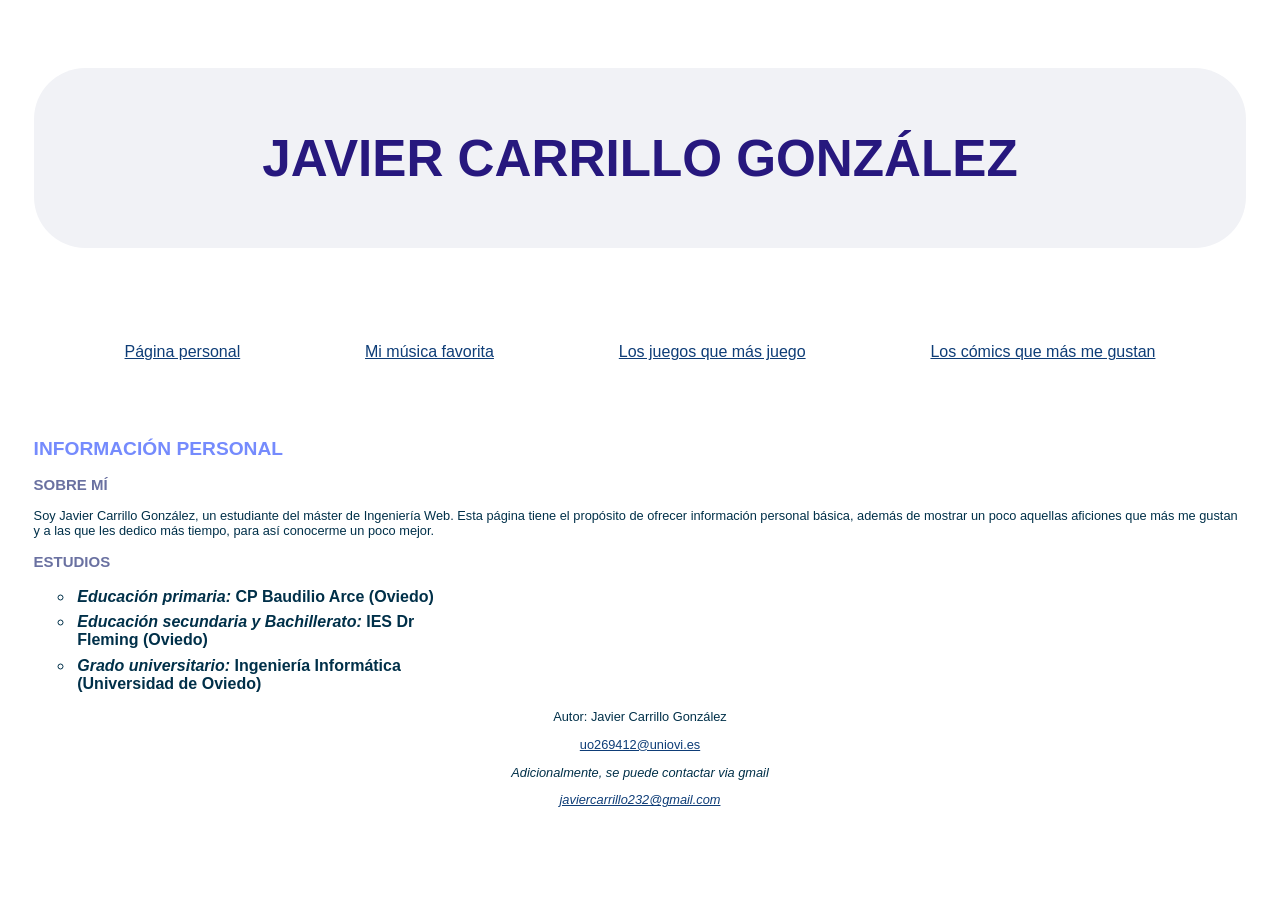
<file: HTML_1/index.html>
<!DOCTYPE HTML>

<html lang="es">
    <head>
        <!-- Datos que describen el documento -->
        <meta charset="UTF-8">
		<meta name="author" content="Javier Carrillo González"/>
		<meta name="description" content="Página web sobre Javier Carrillo González"/>
        <title>Javier Carrillo González</title>
        <link rel="stylesheet" type="text/css" href="estilo.css" />
        <link rel="stylesheet" type="text/css" href="estiloLista.css" />

    </head>
    <body>
        <h1>Javier Carrillo González</h1>
        <nav>
            <a title ="Enlace a la página principal" accesskey="P" tabindex = "1" href="index.html">Página personal</a>
            <a title ="Enlace a la página sobre música" accesskey="M" tabindex = "3" href="musica_favorita.html">Mi música favorita</a>
            <a title ="Enlace a la página sobre videojuegos" accesskey="V" tabindex = "4" href="videojuegos_favoritos.html">Los juegos que más juego</a>
            <a title ="Enlace a la página sobre cómics" accesskey="C" tabindex = "5" href="comics_favoritos.html">Los cómics que más me gustan</a>
        </nav> 
        <hgroup>
            <h2>Información personal</h2>
            <h3>Sobre mí</h3>
        </hgroup>
        <p>Soy Javier Carrillo González, un estudiante del máster de Ingeniería Web. Esta página tiene el propósito de ofrecer información personal básica, además de mostrar un poco aquellas aficiones que más me gustan y a las que les dedico más tiempo, para así conocerme un poco mejor.</p>
        <h3>Estudios</h3>
        <ul>
            <li><em>Educación primaria:</em> CP Baudilio Arce (Oviedo)</li>
            <li><em>Educación secundaria y Bachillerato:</em> IES Dr Fleming (Oviedo)</li>
            <li><em>Grado universitario:</em> Ingeniería Informática (Universidad de Oviedo)</li>
        </ul>
        <footer>
            <p>Autor: Javier Carrillo González</p>
            <p><a href="mailto:uo269412@uniovi.es">uo269412@uniovi.es</a></p>
        </footer>
        <address>
            <p>Adicionalmente, se puede contactar via gmail</p>
            <p><a href="mailto:javiercarillo232@gmail.com">javiercarrillo232@gmail.com</a></p>
        </address>
    </body>
</html>
</file>
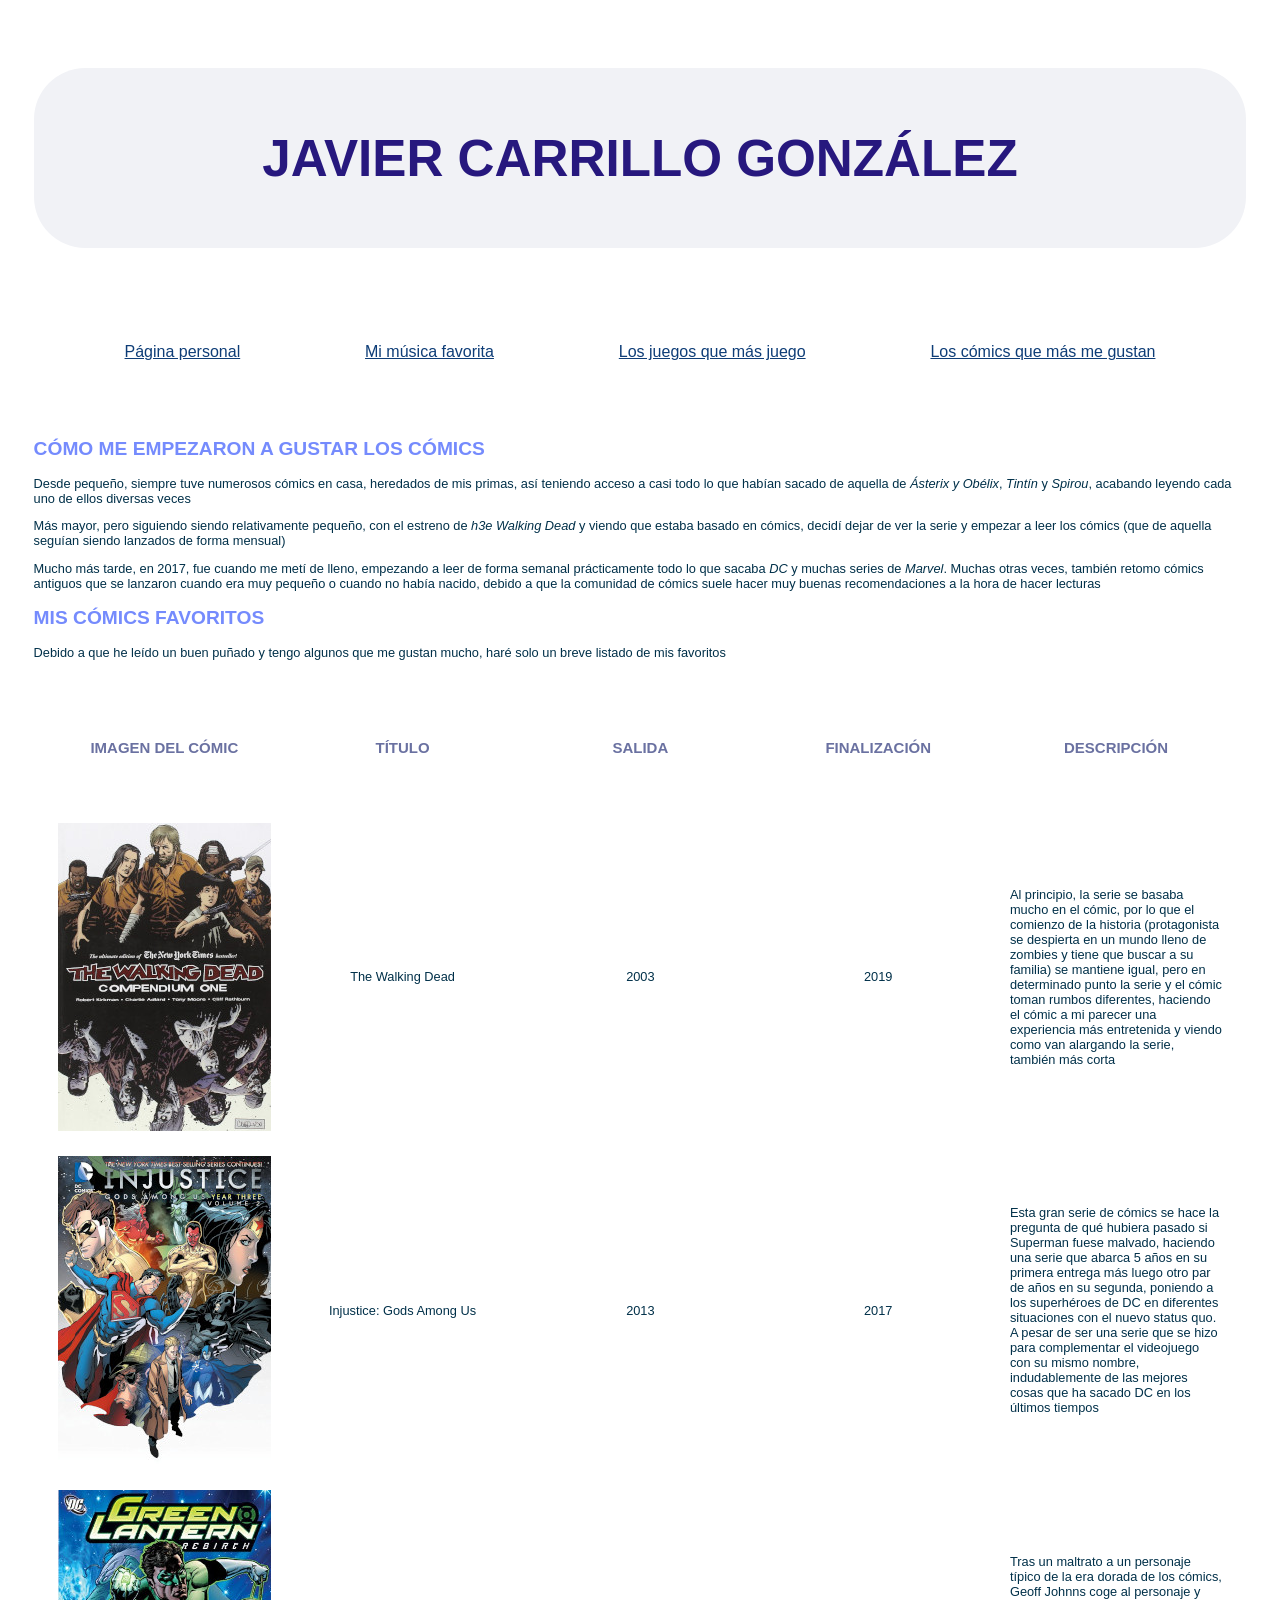
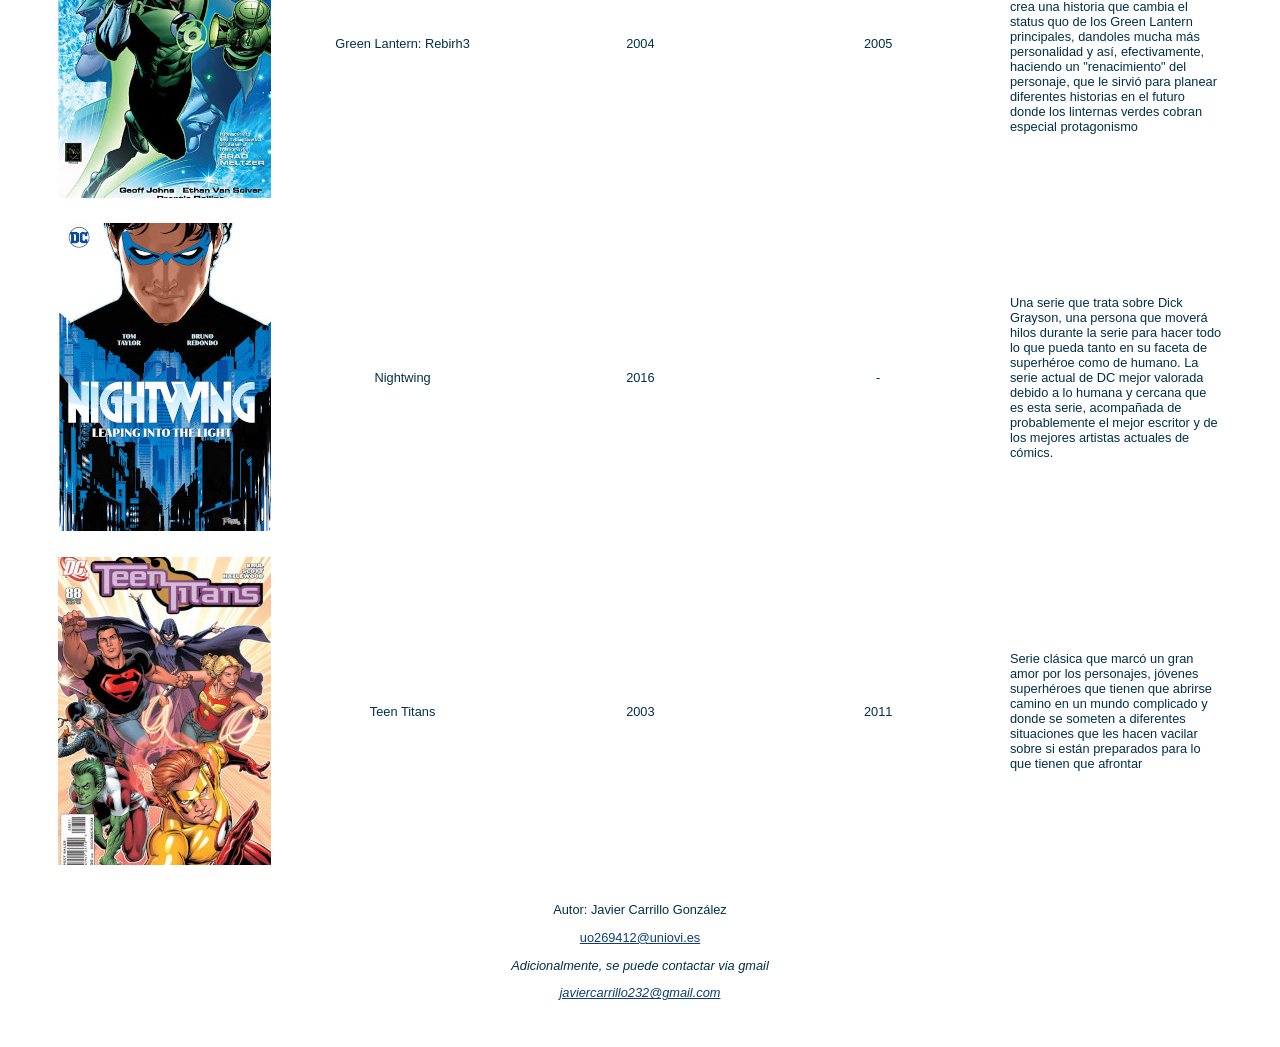
<file: HTML_1/comics_favoritos.html>
<!DOCTYPE HTML>

<html lang="es">
    <head>
        <!-- Datos que describen el documento -->
        <meta charset="UTF-8">
		<meta name="author" content="Javier Carrillo González"/>
		<meta name="description" content="Página web sobre Javier Carrillo González"/>
        <title>Javier Carrillo González</title>
        <link rel="stylesheet" type="text/css" href="estilo.css" />
        <link rel="stylesheet" type="text/css" href="estiloSection.css" />

    </head>
    <body>
        <h1>Javier Carrillo González</h1>
        <nav>
            <a title ="Enlace a la página principal" accesskey="P" tabindex = "1" href="index.html">Página personal</a>
            <a title ="Enlace a la página sobre música" accesskey="M" tabindex = "3" href="musica_favorita.html">Mi música favorita</a>
            <a title ="Enlace a la página sobre videojuegos" accesskey="V" tabindex = "4" href="videojuegos_favoritos.html">Los juegos que más juego</a>
            <a title ="Enlace a la página sobre cómics" accesskey="C" tabindex = "5" href="comics_favoritos.html">Los cómics que más me gustan</a>
        </nav> 
        <h2>Cómo me empezaron a gustar los cómics</h2>
        <p>Desde pequeño, siempre tuve numerosos cómics en casa, heredados de mis primas, así teniendo acceso a casi todo lo que habían sacado de aquella de <em>Ásterix y Obélix</em>, <em>Tintín</em> y <em>Spirou</em>, acabando leyendo cada uno de ellos diversas veces</p>
        <p>Más mayor, pero siguiendo siendo relativamente pequeño, con el estreno de <em>h3e Walking Dead</em> y viendo que estaba basado en cómics, decidí dejar de ver la serie y empezar a leer los cómics (que de aquella seguían siendo lanzados de forma mensual)</p>
        <p>Mucho más tarde, en 2017, fue cuando me metí de lleno, empezando a leer de forma semanal prácticamente todo lo que sacaba <em>DC</em> y muchas series de <em>Marvel</em>. Muchas otras veces, también retomo cómics antiguos que se lanzaron cuando era muy pequeño o cuando no había nacido, debido a que la comunidad de cómics suele hacer muy buenas recomendaciones a la hora de hacer lecturas</p>
        <h2>Mis cómics favoritos</h2>
        <p>Debido a que he leído un buen puñado y tengo algunos que me gustan mucho, haré solo un breve listado de mis favoritos</p>
        <section>
                    <h3>Imagen del cómic</h3>
                    <h3>Título</h3>
                    <h3>Salida</h3>
                    <h3>Finalización</h3>
                    <h3>Descripción</h3>
                    <img src="multimedia/walking_dead.jpg" alt="Imagen del cómic de Walking Dead">
                    <p>The Walking Dead</p>
                    <p>2003</p>
                    <p>2019</p>
                    <p>Al principio, la serie se basaba mucho en el cómic, por lo que el comienzo de la historia (protagonista se despierta en un mundo lleno de zombies y tiene que buscar a su familia) se mantiene igual, pero en determinado punto la serie y el cómic toman rumbos diferentes, haciendo el cómic a mi parecer una experiencia más entretenida y viendo como van alargando la serie, también más corta</p>
                    <img src="multimedia/injustice.jpg" alt="Imagen del cómic de Injustice">
                    <p>Injustice: Gods Among Us</p>
                    <p>2013</p>
                    <p>2017</p>
                    <p>Esta gran serie de cómics se hace la pregunta de qué hubiera pasado si Superman fuese malvado, haciendo una serie que abarca 5 años en su primera entrega más luego otro par de años en su segunda, poniendo a los superhéroes de DC en diferentes situaciones con el nuevo status quo. A pesar de ser una serie que se hizo para complementar el videojuego con su mismo nombre, indudablemente de las mejores cosas que ha sacado DC en los últimos tiempos</p>
                    <img src="multimedia/green_lantern.jpg" alt="Imagen del cómic de Green Lantern">
                    <p>Green Lantern: Rebirh3</p>
                    <p>2004</p>
                    <p>2005</p>
                    <p>Tras un maltrato a un personaje típico de la era dorada de los cómics, Geoff Johnns coge al personaje y crea una historia que cambia el status quo de los Green Lantern principales, dandoles mucha más personalidad y así, efectivamente, haciendo un "renacimiento" del personaje, que le sirvió para planear diferentes historias en el futuro donde los linternas verdes cobran especial protagonismo</p>
                    <img src="multimedia/nightwing.jpg" alt="Imagen del cómic de Nightwing">
                    <p>Nightwing</p>
                    <p>2016</p>
                    <p>-</p>
                    <p>Una serie que trata sobre Dick Grayson, una persona que moverá hilos durante la serie para hacer todo lo que pueda tanto en su faceta de superhéroe como de humano. La serie actual de DC mejor valorada debido a lo humana y cercana que es esta serie, acompañada de probablemente el mejor escritor y de los mejores artistas actuales de cómics.</p>
                    <img src="multimedia/teen_titans.jpg" alt="Imagen del cómic de Teen Titans">
                    <p>Teen Titans</p>
                    <p>2003</p>
                    <p>2011</p>
                    <p>Serie clásica que marcó un gran amor por los personajes, jóvenes superhéroes que tienen que abrirse camino en un mundo complicado y donde se someten a diferentes situaciones que les hacen vacilar sobre si están preparados para lo que tienen que afrontar</p>
        </section>
        <footer>
            <p>Autor: Javier Carrillo González</p>
            <p><a href="mailto:uo269412@uniovi.es">uo269412@uniovi.es</a></p>
        </footer>
        <address>
            <p>Adicionalmente, se puede contactar via gmail</p>
            <p><a href="mailto:javiercarillo232@gmail.com">javiercarrillo232@gmail.com</a></p>
        </address>
    </body>
</html>
</file>
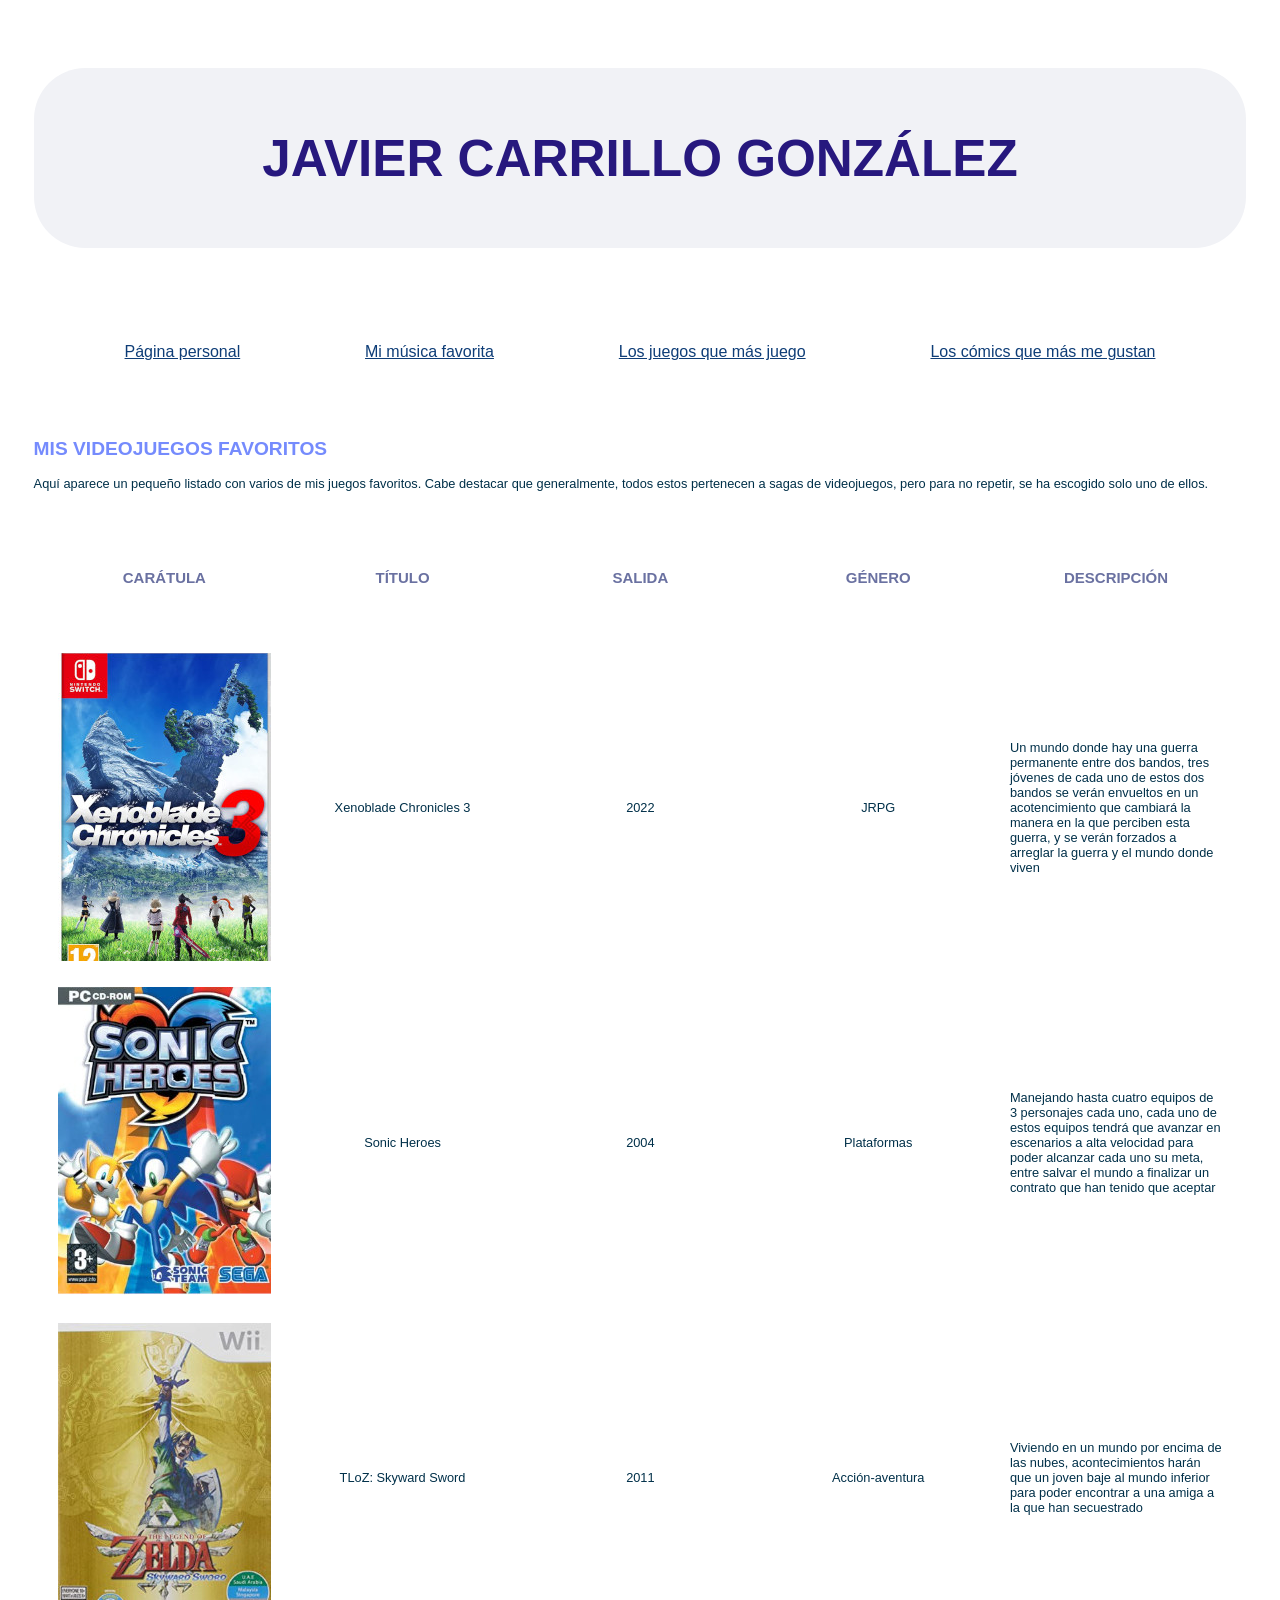
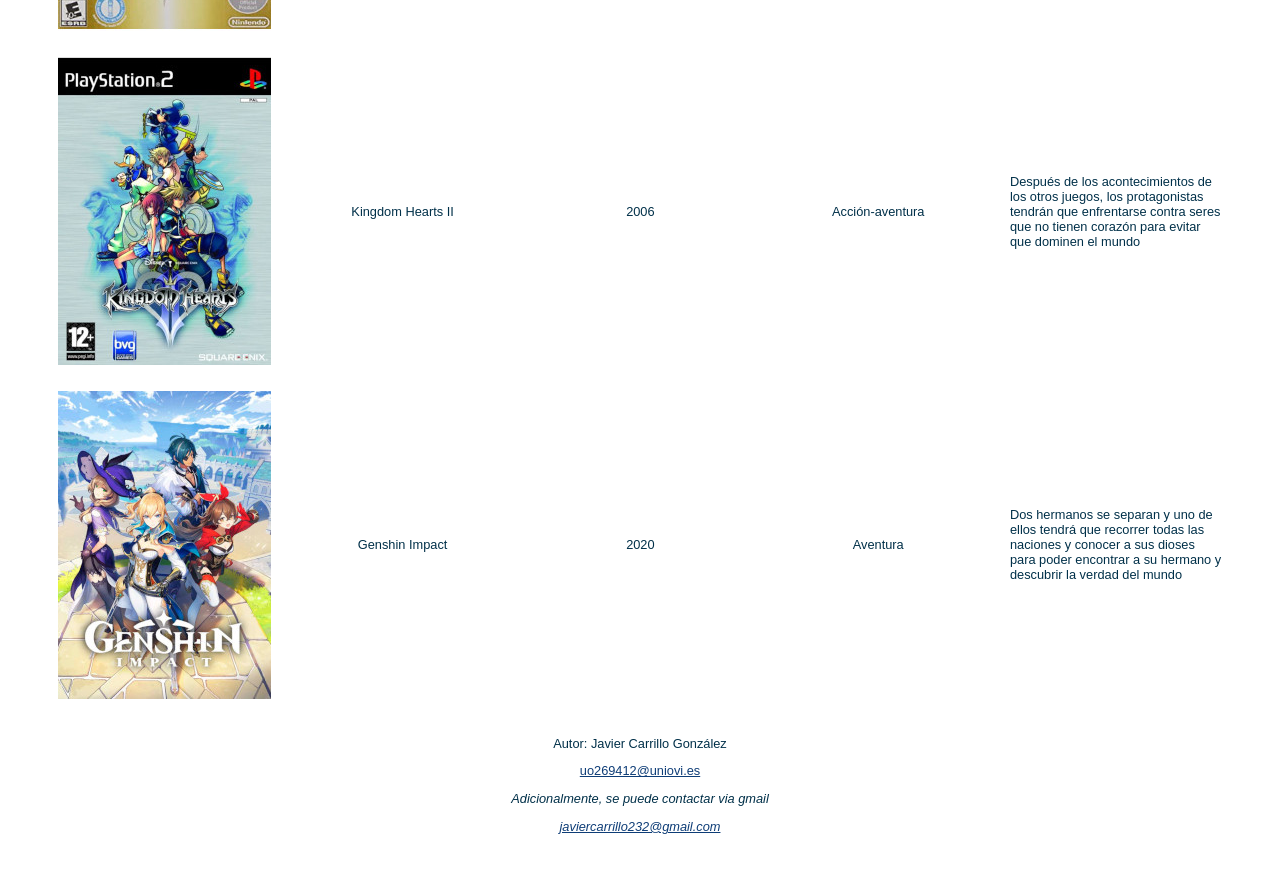
<file: HTML_1/videojuegos_favoritos.html>
<!DOCTYPE HTML>
<html lang="es">
    <head>
        <!-- Datos que describen el documento -->
        <meta charset="UTF-8">
		<meta name="author" content="Javier Carrillo González"/>
		<meta name="description" content="Página web sobre Javier Carrillo González"/>
        <title>Javier Carrillo González</title>
        <link rel="stylesheet" type="text/css" href="estilo.css" />
        <link rel="stylesheet" type="text/css" href="estiloSection.css" />

    </head>
    <body>
        <h1>Javier Carrillo González</h1>
        <nav>
            <a title ="Enlace a la página principal" accesskey="P" tabindex = "1" href="index.html">Página personal</a>
            <a title ="Enlace a la página sobre música" accesskey="M" tabindex = "3" href="musica_favorita.html">Mi música favorita</a>
            <a title ="Enlace a la página sobre videojuegos" accesskey="V" tabindex = "4" href="videojuegos_favoritos.html">Los juegos que más juego</a>
            <a title ="Enlace a la página sobre cómics" accesskey="C" tabindex = "5" href="comics_favoritos.html">Los cómics que más me gustan</a>
        </nav> 
        <h2>Mis videojuegos favoritos</h2>
        <p>Aquí aparece un pequeño listado con varios de mis juegos favoritos. Cabe destacar que generalmente, todos estos pertenecen a sagas de videojuegos, pero para no repetir, se ha escogido solo uno de ellos.</p>
        <section>
            <h3>Carátula</h3>
            <h3>Título</h3>
            <h3>Salida</h3>
            <h3>Género</h3>
            <h3>Descripción</h3>
            <img src="multimedia/xenoblade_3.jpg" alt="Imagen de la carátula del Xenoblade 3">
            <p>Xenoblade Chronicles 3</p>
            <p>2022</p>
            <p>JRPG</p>
            <p>Un mundo donde hay una guerra permanente entre dos bandos, tres jóvenes de cada uno de estos dos bandos se verán envueltos en un acotencimiento que cambiará la manera en la que perciben esta guerra, y se verán forzados a arreglar la guerra y el mundo donde viven</p>
            <p><img src="multimedia/sonic_heroes.jpg" alt="Imagen de la carátula del Sonic Heroes"></p>
            <p>Sonic Heroes</p>
            <p>2004</p>
            <p>Plataformas</p>
            <p>Manejando hasta cuatro equipos de 3 personajes cada uno, cada uno de estos equipos tendrá que avanzar en escenarios a alta velocidad para poder alcanzar cada uno su meta, entre salvar el mundo a finalizar un contrato que han tenido que aceptar</p>
            <img src="multimedia/skyward_sword.jpg" alt="Imagen de la carátula del Skyward Sword">
            <p>TLoZ: Skyward Sword</p>
            <p>2011</p>
            <p>Acción-aventura</p>
            <p>Viviendo en un mundo por encima de las nubes, acontecimientos harán que un joven baje al mundo inferior para poder encontrar a una amiga a la que han secuestrado</p>
            <img src="multimedia/kingdom_hearts_2.jpg" alt="Imagen de la carátula del Kingdom Hearts 2">
            <p>Kingdom Hearts II</p>
            <p>2006</p>
            <p>Acción-aventura</p>
            <p>Después de los acontecimientos de los otros juegos, los protagonistas tendrán que enfrentarse contra seres que no tienen corazón para evitar que dominen el mundo</p>
            <img src="multimedia/genshin_impact.jpg" alt="Imagen de la carátula del Genshin Impact">
            <p>Genshin Impact</p>
            <p>2020</p>
            <p>Aventura</p>
            <p>Dos hermanos se separan y uno de ellos tendrá que recorrer todas las naciones y conocer a sus dioses para poder encontrar a su hermano y descubrir la verdad del mundo</p>
        </section>
        <footer>
            <p>Autor: Javier Carrillo González</p>
            <p><a href="mailto:uo269412@uniovi.es">uo269412@uniovi.es</a></p>
        </footer>
        <address>
            <p>Adicionalmente, se puede contactar via gmail</p>
            <p><a href="mailto:javiercarillo232@gmail.com">javiercarrillo232@gmail.com</a></p>
        </address>
    </body>
</html>
</file>
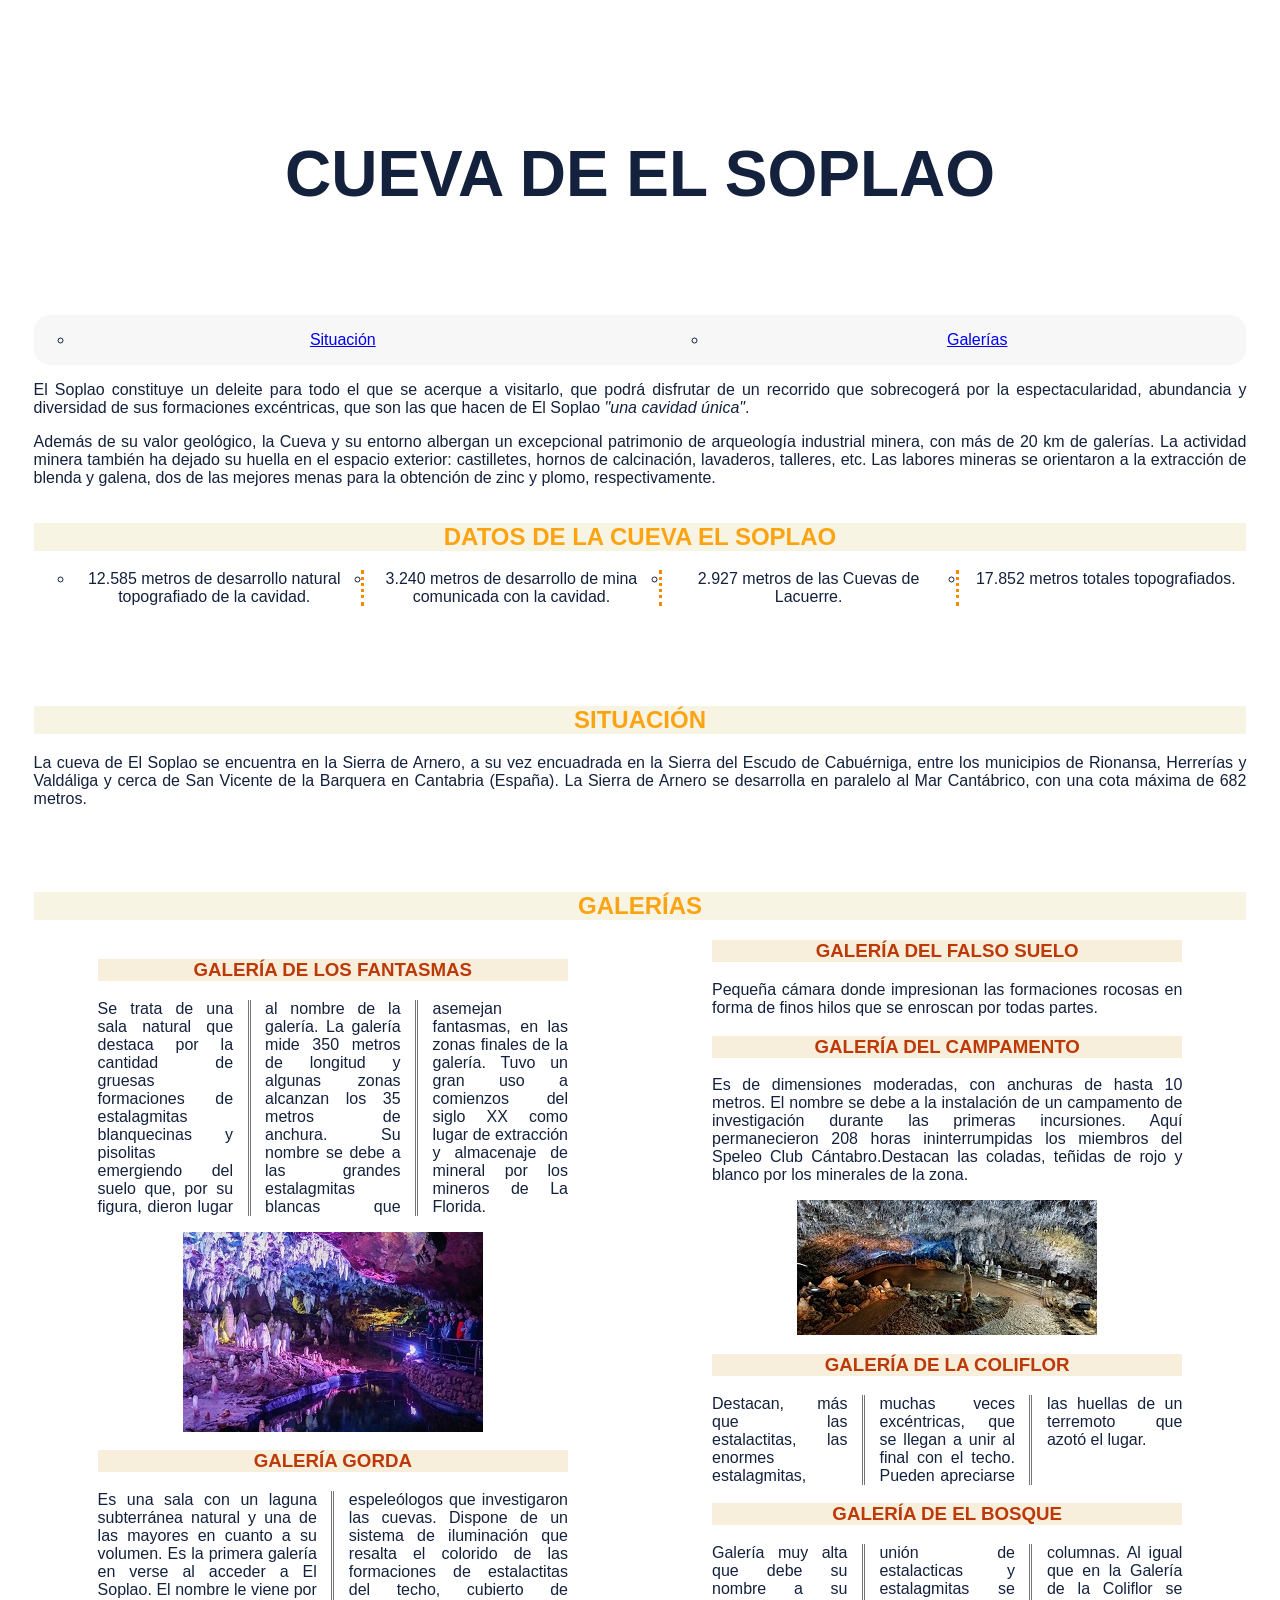
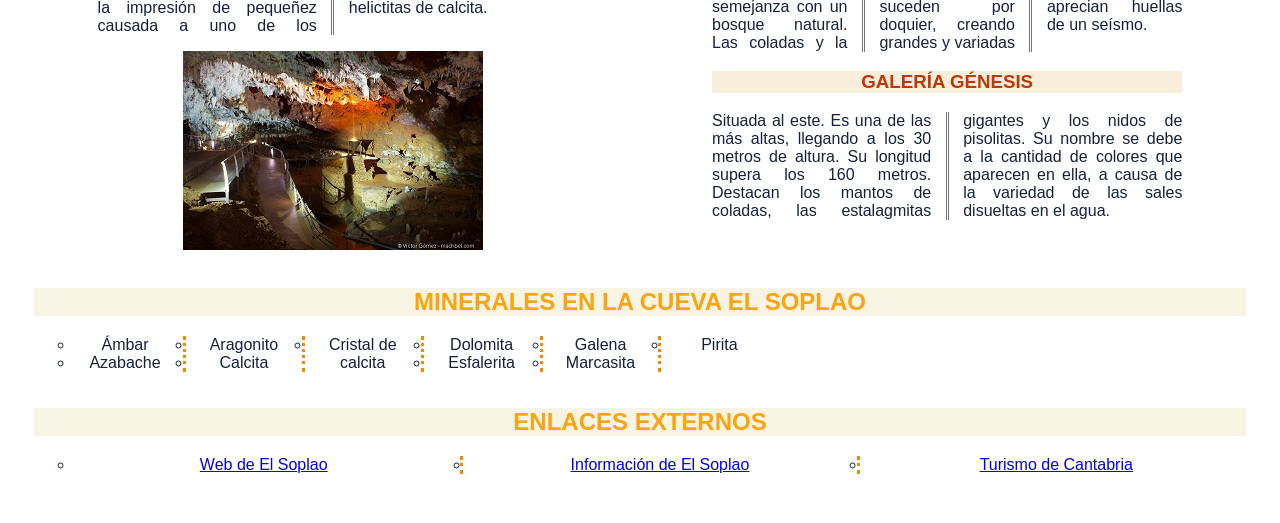
<file: HTML_2/elsoplao.html>
<!DOCTYPE html>
<html lang="es">
 <head>
    <!-- Datos que describen el documento -->
	<meta charset="utf-8">
	<title>El Soplao</title>

    <!-- enlace a la hoja de estilo  -->
    <!-- ATENCIÓN: Si permite añadir hojas de estilo adicionales-->
    <link rel="stylesheet" type="text/css" href="estilo.css" />
	
 </head>
 <body>
	<header>
		<h1>Cueva de El Soplao</h1>
	</header>
	
	<nav>
		<ul>
            <li><a href="#situacion" title="ancla a situación">Situación</a></li>
			<li><a href="#galerias" title="ancla a galerias">Galerías</a></li>
		</ul>
	</nav>
	
	
	<main> 
    	
        <p>El Soplao constituye un deleite para todo el que se acerque a visitarlo, que podrá disfrutar de un recorrido que sobrecogerá por la espectacularidad, abundancia y diversidad de sus formaciones excéntricas, que son las que hacen de El Soplao <em>"una cavidad única"</em>.</p>

        <p>Además de su valor geológico, la Cueva y su entorno albergan un excepcional patrimonio de arqueología industrial minera, con más de 20 km de galerías. La actividad minera también ha dejado su huella en el espacio exterior: castilletes, hornos de calcinación, lavaderos, talleres, etc. Las labores mineras se orientaron a la extracción de blenda y galena, dos de las mejores menas para la obtención de zinc y plomo, respectivamente.</p>


		<article>
            <h2>Datos de la Cueva El Soplao</h2>
                <ul>
                    <li>12.585 metros de desarrollo natural topografiado de la cavidad.</li>
                    <li>3.240 metros de desarrollo de mina comunicada con la cavidad.</li>
                    <li>2.927 metros de las Cuevas de Lacuerre.</li>
                    <li>17.852 metros totales topografiados.</li>
                </ul>
        </article>

        <!--ATENCIÓN los id son solo para simular el menú de navegación NO pueden utilizarse como selectores de CSS-->
		<section id="situacion">
            
			<h2>Situación</h2>

			<p>La cueva de El Soplao se encuentra en la Sierra de Arnero, a su vez encuadrada en la Sierra del Escudo de Cabuérniga, entre los municipios de Rionansa, Herrerías y Valdáliga y cerca de San Vicente de la Barquera en Cantabria (España). La Sierra de Arnero se desarrolla en paralelo al Mar Cantábrico, con una cota máxima de 682 metros.</p>

		</section>
		<!--ATENCIÓN los id son solo para simular el menú de navegación NO pueden utilizarse como selectores de CSS-->
		<section id="galerias">
			<h2>Galerías</h2>
	
            <h3>Galería de los Fantasmas</h3>
			<p>Se trata de una sala natural que destaca por la cantidad de gruesas formaciones de estalagmitas blanquecinas y pisolitas emergiendo del suelo que, por su figura, dieron lugar al nombre de la galería. La galería mide 350 metros de longitud y algunas zonas alcanzan los 35 metros de anchura. Su nombre se debe a las grandes estalagmitas blancas que asemejan fantasmas, en las zonas finales de la galería. Tuvo un gran uso a comienzos del siglo XX como lugar de extracción y almacenaje de mineral por los mineros de La Florida.</p>
			<img src="multimedia/genesis.jpg" alt="Imagen de la Galería de los Fantasmas">

            <h3>Galería Gorda</h3>
			<p>Es una sala con un laguna subterránea natural y una de las mayores en cuanto a su volumen. Es la primera galería en verse al acceder a El Soplao. El nombre le viene por la impresión de pequeñez causada a uno de los espeleólogos que investigaron las cuevas. Dispone de un sistema de iluminación que resalta el colorido de las formaciones de estalactitas del techo, cubierto de helictitas de calcita.</p>
			<img src="multimedia/gorda.jpg" alt="Imagen de la Galería Gorda">
            <h3>Galería del Falso Suelo</h3>
			<p>Pequeña cámara donde impresionan las formaciones rocosas en forma de finos hilos que se enroscan por todas partes.</p>

            <h3>Galería del Campamento</h3>
			<p>Es de dimensiones moderadas, con anchuras de hasta 10 metros. El nombre se debe a la instalación de un campamento de investigación durante las primeras incursiones. Aquí permanecieron 208 horas ininterrumpidas los miembros del Speleo Club Cántabro.Destacan las coladas, teñidas de rojo y blanco por los minerales de la zona.</p>
			<img src="multimedia/campamento.jpg" alt="Imagen de la Galería del Campamento">
			<h3>Galería de la Coliflor</h3>
			<p>Destacan, más que las estalactitas, las enormes estalagmitas, muchas veces excéntricas, que se llegan a unir al final con el techo. Pueden apreciarse las huellas de un terremoto que azotó el lugar.</p>

			<h3>Galería de El Bosque</h3>
			<p>Galería muy alta que debe su nombre a su semejanza con un bosque natural. Las coladas y la unión de estalacticas y estalagmitas se suceden por doquier, creando grandes y variadas columnas. Al igual que en la Galería de la Coliflor se aprecian huellas de un seísmo.</p>

			<h3>Galería Génesis</h3>
			<p>Situada al este. Es una de las más altas, llegando a los 30 metros de altura. Su longitud supera los 160 metros. Destacan los mantos de coladas, las estalagmitas gigantes y los nidos de pisolitas. Su nombre se debe a la cantidad de colores que aparecen en ella, a causa de la variedad de las sales disueltas en el agua.</p>

		</section>
		
		<aside>
			<h2>Minerales en la cueva El Soplao</h2>
			<ul>
				<li>Ámbar  </li>
				<li>Azabache  </li>
				<li>Aragonito  </li>
				<li>Calcita  </li>
				<li>Cristal de calcita  </li>
				<li>Dolomita  </li>
				<li>Esfalerita  </li>
				<li>Galena  </li>
				<li>Marcasita  </li>
				<li>Pirita  </li>
			</ul>	
		</aside>
	</main>

    
	<footer>
    	<h2>Enlaces externos</h2>
		<ul>
			<li><a href="http://www.elsoplao.es/" title="Web de El Soplao">Web de El Soplao</a></li>
			<li><a href="http://www.rutasporcantabria.com/cueva_el_soplao.php" title="información general">Información de El Soplao</a></li>
			<li><a href="http://www.turismodecantabria.com/" title="información oficial de turismo de Cantabria">Turismo de Cantabria</a></li>
		</ul>	
	</footer>
 </body>
</html>
</file>
<file: HTML_1/estilo.css>
/*001*/
body {
    font-family: "Optima", sans-serif;
    padding:2%;
    font-size:1vw;
    background-color:white;
    color:#003049;
}
/*001*/
h1 {
    color:#27187e;
    border-radius: 1em;
    text-transform: uppercase;
    padding: 5%;
    font-size: 400%;
    background-repeat: no-repeat;
    background-position: top right;
    background-color: #f1f2f6;
    text-align: center;
}
/*001*/
h2 {
    color:#758bfd;
    font-size: 150%;
    text-transform: uppercase;
    background-color:white;
}
/*001*/
h3 {
    color:#6a71a1;
    text-transform: uppercase;
    background-color:white;
}
/*001*/
footer {
    text-align: center;
}
/*001*/
address {
    text-align: center;
}
/*001*/
nav {
    display: block;
    text-align: center;
}
/*002*/
nav > a {
    padding: 5%;
    display: inline-block;
    font-size: 125%;
}
/*011*/
a:link{
    color:rgb(14, 61, 119);
    background-color:white;
}
/*011*/
a:visited{
  color:rgb(6, 49, 99);
  background-color:white;
}
</file>
<file: HTML_1/estiloLista.css>
/*001*/
ul {
    list-style-type: circle;
    width: 30%;

}
/*001*/
li {
    padding: 1%;
    font-size:125%;
    font-weight: bold;
}
/*012*/
ul li:hover {
    background-color: #f1f2f6;
    color:black;
}
</file>
<file: HTML_1/estiloSection.css>
/*001*/
section {
    display: grid;
    grid-template-columns: repeat(5, 1fr);
    grid-gap: 2vw;
    grid-auto-rows: minmax(100px, auto);
    padding:2%;
}
/*002*/
section > img {
    margin-left: auto;
    margin-right: auto;
}
/*002*/
section > h3 {
    margin: auto;
}
/*002*/
section > p {
    margin: auto;
}
/*001*/
audio  {
    margin: auto;
}
</file>
<file: HTML_2/estilo.css>
/*001*/
body {
    font-family: "Optima", sans-serif;
    padding:2%;
    font-size:1em;
    background-color:white;
    color:#14213d;
    column-count: 2;
    text-align: justify;
}
/*001*/
h1 {
    color:#14213d;
    text-transform: uppercase;
    padding: 5%;
    font-size: 400%;
    text-align: center;
    column-span:all;
    background-color:white;
}
/*001*/
h2 {
    color:#fca311;
    font-size: 150%;
    text-transform: uppercase;
    column-span:all;
    text-align: center;
    background-color:rgb(247, 244, 228);
}
/*001*/
h3 {
    color:#bc3908;
    text-transform: uppercase;
    text-align: center;
    background-color:rgb(248, 238, 220);
}
/*001*/
li {
    text-align: center;
}
/*001*/
ul {
    list-style-type: circle;
}
/*001*/
img {
    display: block;
    margin-left: auto;
    margin-right: auto;
}
/*011*/
p:nth-child(1) {
    column-span:all;
}
/*011*/
p:nth-child(2) {
    column-span:all;
}
/*001*/
nav {
    column-span:all;
    color:#14213d;
    background-color:rgb(247, 247, 247);
    border-radius: 1em;
}
/*002*/
nav > ul {
    column-count:2;
    column-gap:6em;
}
/*001*/
article {
    column-span:all;
}
/*001*/
aside {
    column-span:all;
}
/*001*/
footer {
    column-span:all;
}
/*001*/
section {
    padding: 2em;
    margin: 2em;
}
/*002*/
aside > ul {
    column-count:10;
    column-rule: dotted rgb(241, 139, 6);
}
/*002*/
footer > ul {
    column-count:3;
    column-fill: balance;
    column-rule: dotted rgb(241, 139, 6);
}
/*002*/
article > ul {
    column-count:4;
    column-fill: balance;
    column-rule: dotted rgb(241, 139, 6);
}
/*022*/
section:nth-of-type(2) > p:first-of-type {
    column-count:3;
    column-gap:2em;
    column-fill: balance;
    column-rule: double rgb(116, 116, 116);
}
/*012*/
section > p:nth-of-type(2) {
    column-count:2;
    column-gap:2em;
    column-fill: balance;
    column-rule: double rgb(116, 116, 116);
}
/*012*/
section > p:nth-of-type(5),  p:nth-of-type(6) {
    column-count:3;
    column-gap:2em;
    column-fill: balance;
    column-rule: double rgb(116, 116, 116);
}
/*012*/
section > p:nth-of-type(7){
    column-count:2;
    column-gap:2em;
    column-fill: balance;
    column-rule: double rgb(116, 116, 116);
}
</file>
